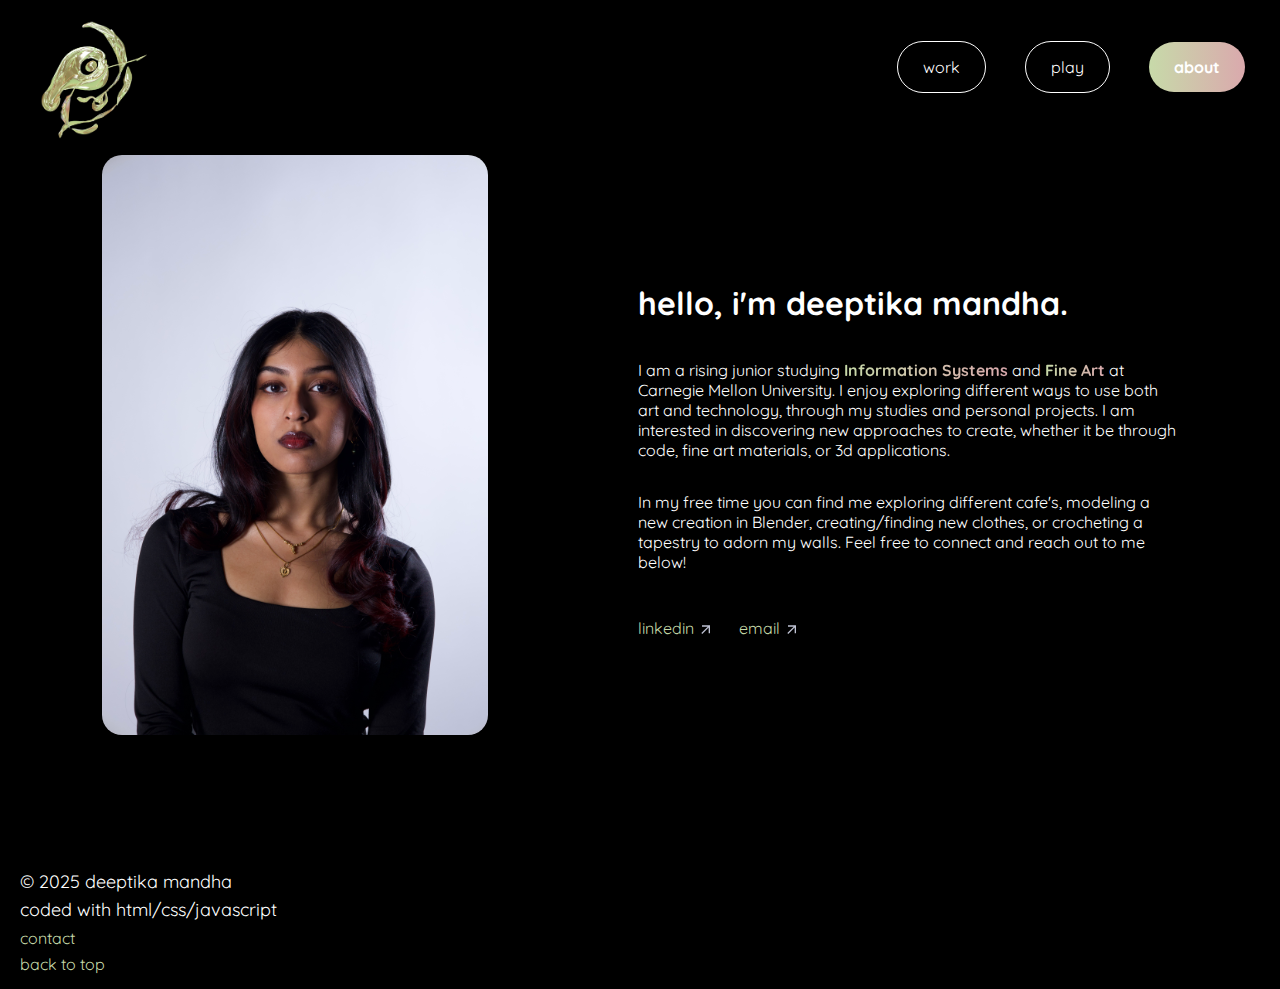
<file: pages/about.html>
<!DOCTYPE html>
<html>
<head>
    <meta charset="UTF-8" />

    <link rel="icon" href="../items/logo.png" type="image/x-icon">

    <link rel="stylesheet" href="../style.css">
    <title>about</title>
    <script defer src="../script.js"></script>

    <link rel="preconnect" href="https://fonts.googleapis.com">
    <link rel="preconnect" href="https://fonts.gstatic.com" crossorigin>
    <link href="https://fonts.googleapis.com/css2?family=Albert+Sans:ital,wght@0,100..900;1,100..900&family=Dongle&family=Monoton&family=NTR&family=Roboto:ital,wght@0,100..900;1,100..900&display=swap" rel="stylesheet">

    <link rel="preconnect" href="https://fonts.googleapis.com">
    <link rel="preconnect" href="https://fonts.gstatic.com" crossorigin>
    <link href="https://fonts.googleapis.com/css2?family=Albert+Sans:ital,wght@0,100..900;1,100..900&family=Dongle&family=Monoton&family=NTR&family=Quicksand:wght@300..700&family=Roboto:ital,wght@0,100..900;1,100..900&display=swap" rel="stylesheet">

    <meta name="viewport" content="width=device-width, initial-scale=1">
</head>
<div class="cursor"></div>

<style>





    html, body {
    height: 100%;
    margin: 0;
    padding: 0;
    display: flex;
    flex-direction: column;
    }

    body {
        flex: 1;
    }

    main {
        flex: 1; 
    }





    .website {
        background: linear-gradient(to right, #C7DAA9, #daa9ad);
        -webkit-background-clip: text;
        -webkit-text-fill-color: transparent;
        background-clip: text;
        text-decoration: none;
   }

   .website:hover {
        background: linear-gradient(to right, #C7DAA9, #daa9ad);
        -webkit-background-clip: text;
        -webkit-text-fill-color: transparent;
        background-clip: text;
        text-decoration: underline;
   }

     .homeFooter {
            line-height: 10px;
            margin-left: 20px;
            padding-bottom: 20px;
            padding-top: 100px;
            /* display: flex;
            flex-wrap: wrap; */
        }

        .footerText {
            font-size: 18px;
        }

        .footerLink {
            text-decoration: none;
            line-height: 10px;
            color: #C7DAA9;
        }

        .footerLink:hover {
            text-decoration: underline;
            color:#daa9ad;
        }

        .link {
            color: #C7DAA9;
            text-decoration: none;
        }

        .link:hover {
            color: #daa9ad;
            text-decoration: underline;
        }


        
    
    @media(max-width:1024px){
            .footerLink {
            text-decoration: none;
            /* font-size: 15px; */
            line-height: 10px;
            color: #C7DAA9;
        }

        .footerLink:hover {
            /* text-decoration: underline;
            font-size: 15px;
            color:#daa9ad; */
            text-decoration: none;
            /* font-size: 15px; */
            line-height: 10px;
            color: #C7DAA9;
        }

        .aboutInfo {
            padding-top: 80px;
            width: 70%;
        }
    }

    @media(max-width:600px){
        .homeFooter {
            line-height: 10px;
            margin-left: 20px;
            padding-bottom: 20px;
            padding-top: 100px;
            /* display: flex;
            flex-wrap: wrap; */
        }

        .footerText {
            font-size: 15px;
        }

        .footerLink {
            text-decoration: none;
            font-size: 15px;
            line-height: 10px;
            color: #C7DAA9;
        }

        .footerLink:hover {
            /* text-decoration: underline;
            font-size: 15px;
            color:#daa9ad; */
            text-decoration: none;
            font-size: 15px;
            line-height: 10px;
            color: #C7DAA9;
        }
        .homeButton {
            margin-left: 15px;
            margin-top: 30px;
        }

        .homeButtom img {
            height: 50px;
        }

        .about {
            margin-top: 50px;
            display: flex;
            justify-content: center;
            align-items: center;
            flex-wrap: wrap;
            column-gap: 150px;
        }

        .aboutInfo {
            display: flex;
            flex-wrap: wrap;
            align-items: center;
            width: 80%;
            margin-top: -20px;
        }

        .aboutInfo h1 {
            width: 100%;
        }


        .aboutLinks {
            display:flex;
            gap: 25px;
            align-items: center;
            padding-top: 30px;
        }

        .profileBorder {
            display: flex;
            justify-content: center;
            align-items: center;
            width: 100%;
        }

        .profile {
            border-radius: 20px;
            margin-top: 15px;
            margin-bottom: 20px;
            width:80%;
            height: auto;
        }

        .navLinks {
            width: 100px;
            display: flex;
            flex-direction: column;
            align-items: center;
            justify-content: center;
            margin-top: 10px;
            row-gap: 10px;
        }

        .navlink {
            text-decoration: none;
            color: white;
            border: .5px solid white;
            padding-top: 5px;
            padding-bottom: 5px;
            padding-right: 15px;
            padding-left: 15px;
            border-radius: 50px;
            /* margin-right: 5px; */
        }

        .navlink p {
            font-weight: 10px;
        }

        .navlink:hover {
            background: linear-gradient(to right, #C7DAA9, #daa9ad);
            font-weight: bold;
            border: 0px;
        }

        .nav .navLinks a.navlink.active {
            background: linear-gradient(to right, #C7DAA9, #daa9ad);
            font-weight: bold;
            border: 0px;
        }
        

        
    }



</style>



<body>
    <main>
     <nav class="nav">
        <a href="../index.html" class="homeButton" id="logo">
            <img src="../items/logo.png" alt="logo" width="auto" height="120px">
        </a>
        <div class="navLinks">
            <a href="../index.html#work" class="navlink">work</a>
            <a href="play.html" class="navlink">play</a>
            <a href="about.html" class="navlink">about</a>  
        </div>
        
        
        

    </nav>
   

    <div class="about">
        <div class="profileBorder">
            <img src="../items/Deeptika Mandha (1).jpeg" class="profile" alt="profile" width="auto" height="580px">
        </div>
        <div class="aboutInfo">
            <h1>hello, i'm deeptika mandha.</h1>
            <p>
                I am a rising junior studying <a class="website" href="https://www.cmu.edu/information-systems/" target="_blank"><strong>Information Systems</strong></a> and <a class="website" href="https://www.cmu.edu/cfa/schools-and-academic-programs/school-of-art/index.html" target="_blank"><strong>Fine Art</strong></a> at
                Carnegie Mellon University. I enjoy exploring different ways to use both art and technology, through my studies and personal projects.
                I am interested in discovering new approaches to create, whether it be through code, fine art materials, or 3d applications.
            </p>
            <p>
                In my free time you can find me exploring different cafe's, modeling a new creation in Blender,
                creating/finding new clothes, or crocheting a tapestry to adorn my walls. Feel free to connect
                and reach out to me below!
            </p>
            <div class="aboutLinks">
                <a class="link" href="https://www.linkedin.com/in/deeptika-mandha-628b8b2ab/" target="_blank">linkedin <img src="../items/arrow.svg" class="linkImage"></a>
                <a href="mailto:dmandha@andrew.cmu.edu" class="link">email <img src="../items/arrow.svg" class="linkImage"></a>
                <!-- <a class="link" href="../Deeptika Mandha Resume CMU (4).pdf" target="_blank">resume <img src="../items/arrow.svg" class="linkImage"></a> -->
            </div>
        </div>
    </div>
    </main>
</body>

<footer class="homeFooter">
        <p class="footerText"> &copy; 2025 deeptika mandha</p>
        <p class="footerText">coded with html/css/javascript</p>
        <a href="mailto:dmandha@andrew.cmu.edu" class="footerLink"> contact </a>
        <p></p>
        <div class="toTop">
            <a href="#" class="footerLink">back to top</a>
        </div>
</footer>





</html>
</file>
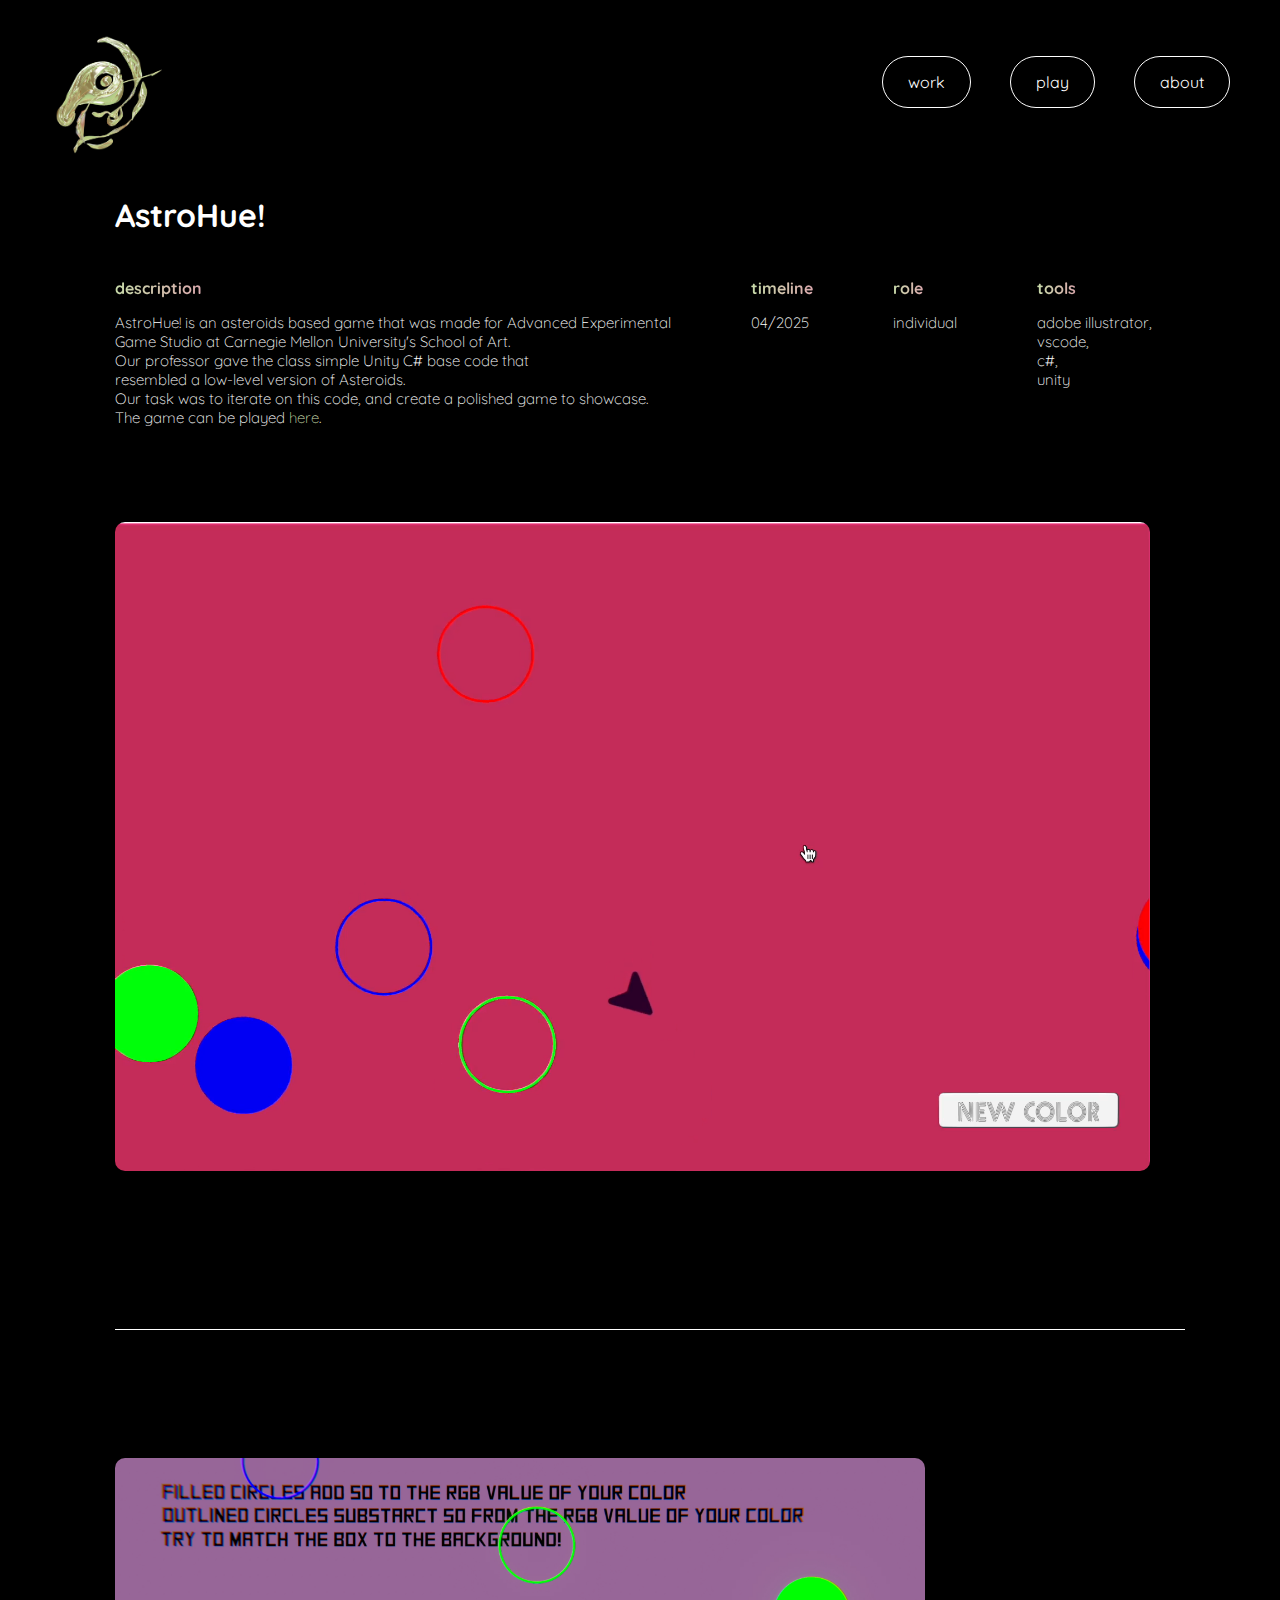
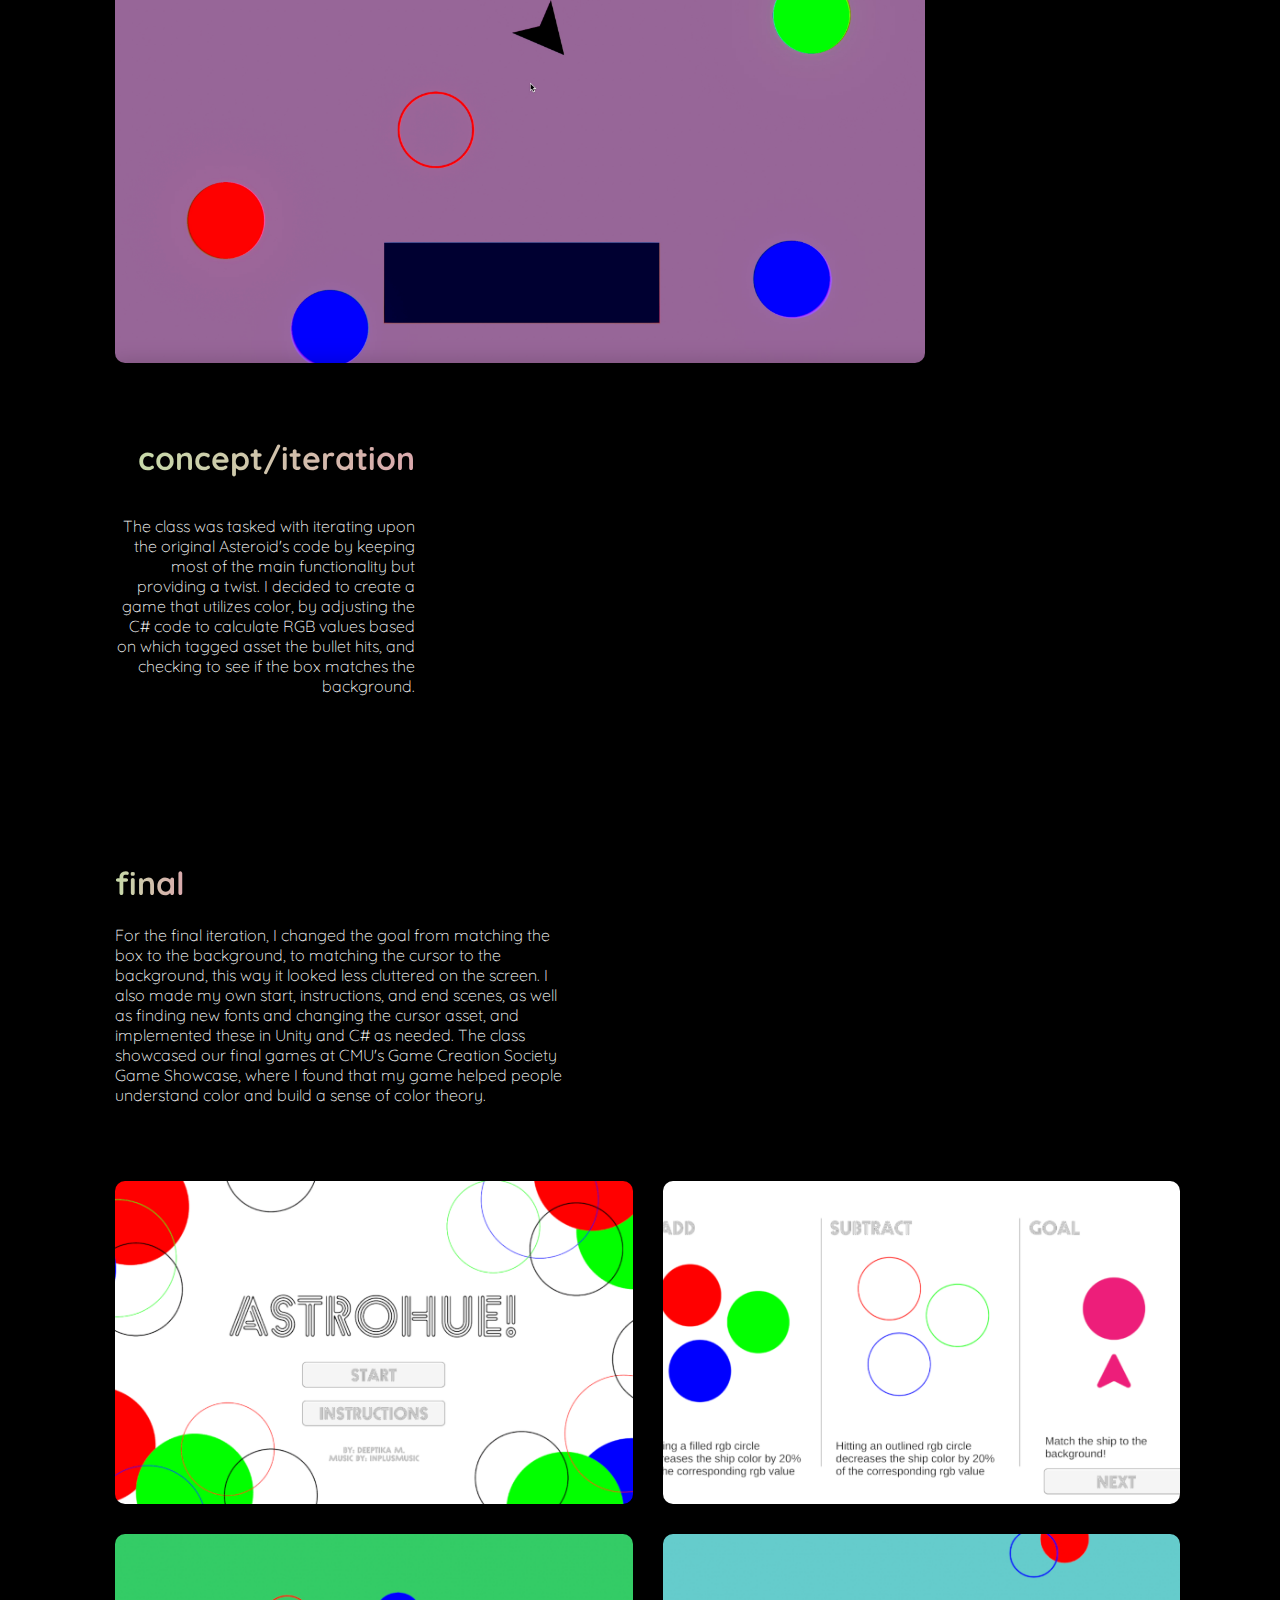
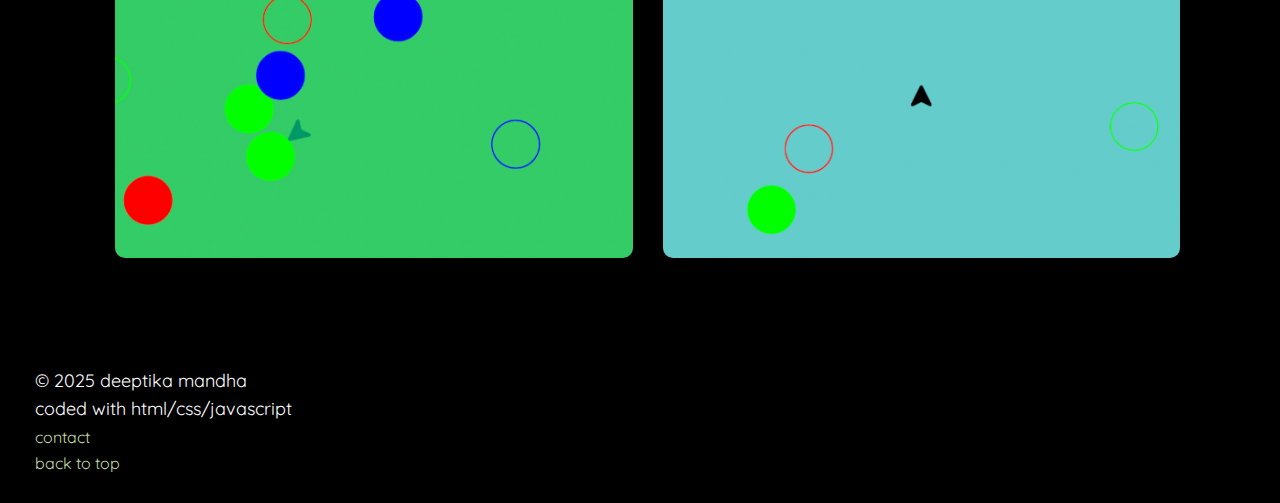
<file: pages/astrohue.html>
<!DOCTYPE html>
<html>
<head>
    <meta charset="UTF-8" />

    <link rel="icon" href="../items/logo.png" type="image/x-icon">

    <link rel="stylesheet" href="../style.css">
    <title>astrohue</title>
    <script defer src="../script.js"></script>

    <link rel="preconnect" href="https://fonts.googleapis.com">
    <link rel="preconnect" href="https://fonts.gstatic.com" crossorigin>
    <link href="https://fonts.googleapis.com/css2?family=Albert+Sans:ital,wght@0,100..900;1,100..900&family=Dongle&family=Monoton&family=NTR&family=Roboto:ital,wght@0,100..900;1,100..900&display=swap" rel="stylesheet">

    <link rel="preconnect" href="https://fonts.googleapis.com">
    <link rel="preconnect" href="https://fonts.gstatic.com" crossorigin>
    <link href="https://fonts.googleapis.com/css2?family=Albert+Sans:ital,wght@0,100..900;1,100..900&family=Dongle&family=Monoton&family=NTR&family=Quicksand:wght@300..700&family=Roboto:ital,wght@0,100..900;1,100..900&display=swap" rel="stylesheet">

    <meta name="viewport" content="width=device-width, initial-scale=1">

</head>
<div class="cursor"></div>

<style>

    .website {
        background: linear-gradient(to right, #C7DAA9, #daa9ad);
        -webkit-background-clip: text;
        -webkit-text-fill-color: transparent;
        background-clip: text;
        text-decoration: none;
   }

   .website:hover {
        background: linear-gradient(to right, #C7DAA9, #daa9ad);
        -webkit-background-clip: text;
        -webkit-text-fill-color: transparent;
        background-clip: text;
        text-decoration: underline;
   }

     .homeFooter {
            line-height: 10px;
            margin-left: 20px;
            padding-bottom: 20px;
            padding-top: 100px;
            /* display: flex;
            flex-wrap: wrap; */
        }

        .footerText {
            font-size: 18px;
        }

        .footerLink {
            text-decoration: none;
            line-height: 10px;
            color: #C7DAA9;
        }

        .footerLink:hover {
            text-decoration: underline;
            color:#daa9ad;
        }

        .link {
            color: #C7DAA9;
            text-decoration: none;
        }

        .link:hover {
            color: #daa9ad;
            text-decoration: underline;
        }

        .play {
            margin-top: 90px;
            margin-left: 100px;
            /* border: 1px solid pink; */
        }

       

        .gradient {
            background: linear-gradient(to right, #C7DAA9, #daa9ad);
            -webkit-background-clip: text;
            -webkit-text-fill-color: transparent;
            background-clip: text;
            text-decoration: none;
        }

        .information {
            display: flex;
            flex-wrap: wrap;
            gap: 80px;
            /* padding-top: 20px; */
        }

        .information p {
            font-size: 15px;
            font-weight: lighter;
        }

        .information h4 {
            margin-bottom: 4px;
        }

        .blenderRenders {
            display: flex;
            /* margin-left: -10px; */
            width: 100%;
            flex-wrap: wrap;
            margin-top: 80px;
            /* border: 1px solid pink; */
            gap: 30px;
            /* border: 1px solid pink; */
        }



        .render {
            width: 45%;
            border-radius: 10px;

            animation: appear linear;
            animation-timeline: view();
            animation-range: entry 0% cover 30%;
            transform-style: preserve-3d;
        }

        @keyframes appear {
           from{
                opacity:0;
                scale:1;
                transform: translateY(50px);
            }
            to {
                opacity:1;
                scale:1;
                transform: translateY(0px);
            }
        }

        .title {
            display: flex;
        }

        .subhead {
            display: flex;
            flex-wrap: nowrap;
            justify-content: center;
            align-items: center;
            gap: 20px;
            width: 93%;
            margin-top: 150px;
        }
        
        .subLine {
            background: white;
            border: none;
            height:.5px;
            flex-grow:1;
        }

        .subText {
            white-space: nowrap;
            margin:0;
        }

        iframe {
            width:500px;
            height:auto;
        }

        .homeFooter p {
            font-weight: 400;
        }

        p {
            font-weight: lighter;
        }

        .subRender {
            width: 900px;
            /* border: 1px solid blue; */
        }

        .renderText {
            width: 300px;
            text-align: right;
            justify-content: center;
            display: flex;
            flex-direction: column;
            justify-content: center;
        }

        .lineRenders {
            display:flex;
            gap: 50px;
            flex-wrap: wrap;
            padding-top: 120px;
        }

        .subRender img {
            width: 280px;
            animation: appear linear;
            animation-timeline: view();
            animation-range: entry 0% cover 30%;
            transform-style: preserve-3d;
        }

        .renderIMG img {
            border-radius: 10px;
            margin-right: 10px;
            margin-top: 10px;
        }

        .renderIMG {
            gap:10px;
        }

        .photos {
            display: flex;
            flex-wrap: wrap;
            /* flex-direction: column; */
            gap: 30px;
        }

        .photos img {
            border-radius: 10px;
            width: 45%;
            /* height: 700px; */
            aspect-ratio: 8 / 5;
            object-fit: cover;
            object-position: center;

            animation: appear linear;
            animation-timeline: view();
            animation-range: entry 0% cover 30%;
            transform-style: preserve-3d;
        }
      

        .body img {
            margin-top: -50px;
            height: 80%;
            border-radius: 10px;
            animation: appear linear;
            animation-timeline: view();
            animation-range: entry 0% cover 30%;
            transform-style: preserve-3d;
        }

        .body {
            padding-top: 180px;
            display: flex;
            flex-wrap: wrap;
            gap: 300px;
            padding-bottom: 60px;;
        }
        
        .process {
            width: 40%;
            margin-top: -50px;
        }

        .sketch {
            display: flex;
            gap: 50px;
        }
       
        .itchio {
            color: #C7DAA9;
            text-decoration: none;
        }

        .itchio:hover {
            color: #daa9ad;
            text-decoration: underline;
        }

        @media(max-width:1024px){
        .footerLink {
            text-decoration: none;
            /* font-size: 15px; */
            line-height: 10px;
            color: #C7DAA9;
        }

        .footerLink:hover {
            /* text-decoration: underline;
            font-size: 15px;
            color:#daa9ad; */
            text-decoration: none;
            /* font-size: 15px; */
            line-height: 10px;
            color: #C7DAA9;
        }

        .information {
            display: flex;
            flex-wrap: wrap;
            gap: 80px;
            row-gap: 30px;
            /* padding-top: 20px; */
        }

        .information p {
            font-size: 15px;
            font-weight: lighter;
        }

        .information h4 {
            margin-bottom: 4px;
        }

        .description {
            width: 100%;
            margin-bottom: -50px;
        }

        .body p {
            width: 90%;
        }

        .play {
            margin-top: 120px;
            margin-left: 7%;
        }

        .renderText {
            width: 90%;
            text-align: left;
            justify-content: center;
            display: flex;
            flex-direction: column;
            justify-content: center;
        }

        .renderIMG {
            display: flex;
            flex-wrap: wrap;
            justify-content: center;
            align-items: center;
            padding-top: 30px;
            row-gap: 10px;
        }

        .process {
            width: 100%;
        }

    }

    @media(max-width:600px){
        .homeButton {
            margin-left: 15px;
            margin-top: 30px;
        }

        .homeButtom img {
            height: 50px;
        }

        .footerText {
            font-size: 15px;
        }

        .footerLink {
            text-decoration: none;
            font-size: 15px;
            line-height: 10px;
            color: #C7DAA9;
        }

        .footerLink:hover {
            /* text-decoration: underline;
            font-size: 15px;
            color:#daa9ad; */
            text-decoration: none;
            font-size: 15px;
            line-height: 10px;
            color: #C7DAA9;
        }

        .description {
            width: 100%;
            margin-bottom: 0px;
        }

        .information {
            display: flex;
            flex-wrap: wrap;
            gap: 80px;
            row-gap: 10px;
            /* padding-top: 20px; */
        }

        .lineRenders {
            padding-top: 80px;
        }

        .body p {
            width: 100%;
        }

         .renderIMG {
            display: flex;
            flex-wrap: wrap;
            justify-content: center;
            align-items: center;
            padding-top: 15px;
            row-gap: 10px;
        }

        .process {
            width: 95%;
        }

        .navLinks {
            width: 100px;
            display: flex;
            flex-direction: column;
            align-items: center;
            justify-content: center;
            margin-top: 10px;
            row-gap: 10px;
        }

        .navlink {
            text-decoration: none;
            color: white;
            border: .5px solid white;
            padding-top: 5px;
            padding-bottom: 5px;
            padding-right: 15px;
            padding-left: 15px;
            border-radius: 50px;
            /* margin-right: 5px; */
        }

        .navlink p {
            font-weight: 10px;
        }

    }
        

</style>



<body>
     <nav class="nav">
        <a href="../index.html" class="homeButton" id="logo">
            <img src="../items/logo.png" alt="logo" width="auto" height="120px">
        </a>
        <!-- <hr class="aboutLine"> -->
        <div class="navLinks">
            <a href="../index.html#work" class="navlink">work</a>
            <a href="play.html" class="navlink">play</a>
            <a href="about.html" class="navlink">about</a>  
        </div>
    </nav>
    <div class="play">
        <h1>AstroHue!</h1>
        <div class="information">
            <div>
                <h4><span class="gradientText">description</span></h4>
                <p>
                    AstroHue! is an asteroids based game that was made for Advanced Experimental 
                    <br>Game Studio at Carnegie Mellon University's School of Art. 
                    <br>Our professor gave the class simple Unity C# base code that
                    <br>resembled a low-level version of Asteroids. 
                    <br>Our task was to iterate on this code, and create a polished game
                    to showcase.
                    <br>The game can be played <a class="itchio" href="https://deeptikam.itch.io/astrohue" target="_blank">here</a>.
                </p>
            </div>
            <div>
                <h4><span class="gradientText">timeline</span></h4>
                <p>04/2025</p>
            </div>
            <div>
                <h4><span class="gradientText">role</span></h4>
                <p>individual</p>
            </div>
            <div>
                <h4><span class="gradientText">tools</span></h4>
                <p>adobe illustrator,<br>vscode,<br>c#,<br>unity</p>
            </div>
        </div>
        <div class="blenderRenders">
            <video src="../items/work/astrohue/video copy.mp4" autoplay loop muted playsinline
            style="width:90%; border-radius:10px;"
            >
            </video>
        </div>
        <div class="subhead">
            <hr class="subLine">
            <!-- <h4 class="subText">line animations</h4>
            <hr class="subLine"> -->
        </div>
        <div class="lineRenders">
            <div class="subRender">
                <img src="../items/work/astrohue/image1.png"
                style="width:90%; border-radius:10px;"
                >
                
            </div>
            <div class="renderText">
                <h1><span class="gradientText">concept/iteration</span></h1>
                <p>
                    The class was tasked with iterating upon the original Asteroid's code
                    by keeping most of the main functionality but providing a twist. I decided
                    to create a game that utilizes color, by adjusting the C# code to calculate
                    RGB values based on which tagged asset the bullet hits, and checking to see
                    if the box matches the background.
                </p>
            </div>
        </div>
        <div class="body">
            <div class="process">
                <h1><span class="gradientText">final</span></h1>
                <p>
                    For the final iteration, I changed the goal from matching
                    the box to the background, to matching the cursor to the background,
                    this way it looked less cluttered on the screen. I also made my own
                    start, instructions, and end scenes, as well as finding new fonts
                    and changing the cursor asset, and implemented these in Unity
                    and C# as needed. The class showcased our final games
                    at CMU's Game Creation Society Game Showcase, where I found that my game
                    helped people understand color and build a sense of color theory.
                </p>
            </div>
        </div>
    
            
    
        <div class="photos">
            <img src="../items/work/astrohue/image5.png">
            <img src="../items/work/astrohue/image3.png">
            <img src="../items/work/astrohue/image2.png">
            <img src="../items/work/astrohue/image4.png">
        </div>
        
    </div>

   

</body>
<footer class="homeFooter">
        <p class="footerText"> &copy; 2025 deeptika mandha</p>
        <p class="footerText">coded with html/css/javascript</p>
        <a href="mailto:dmandha@andrew.cmu.edu" class="footerLink"> contact </a>
        <p></p>
        <div class="toTop">
            <a href="#" class="footerLink">back to top</a>
        </div>
</footer>
</html>
</file>
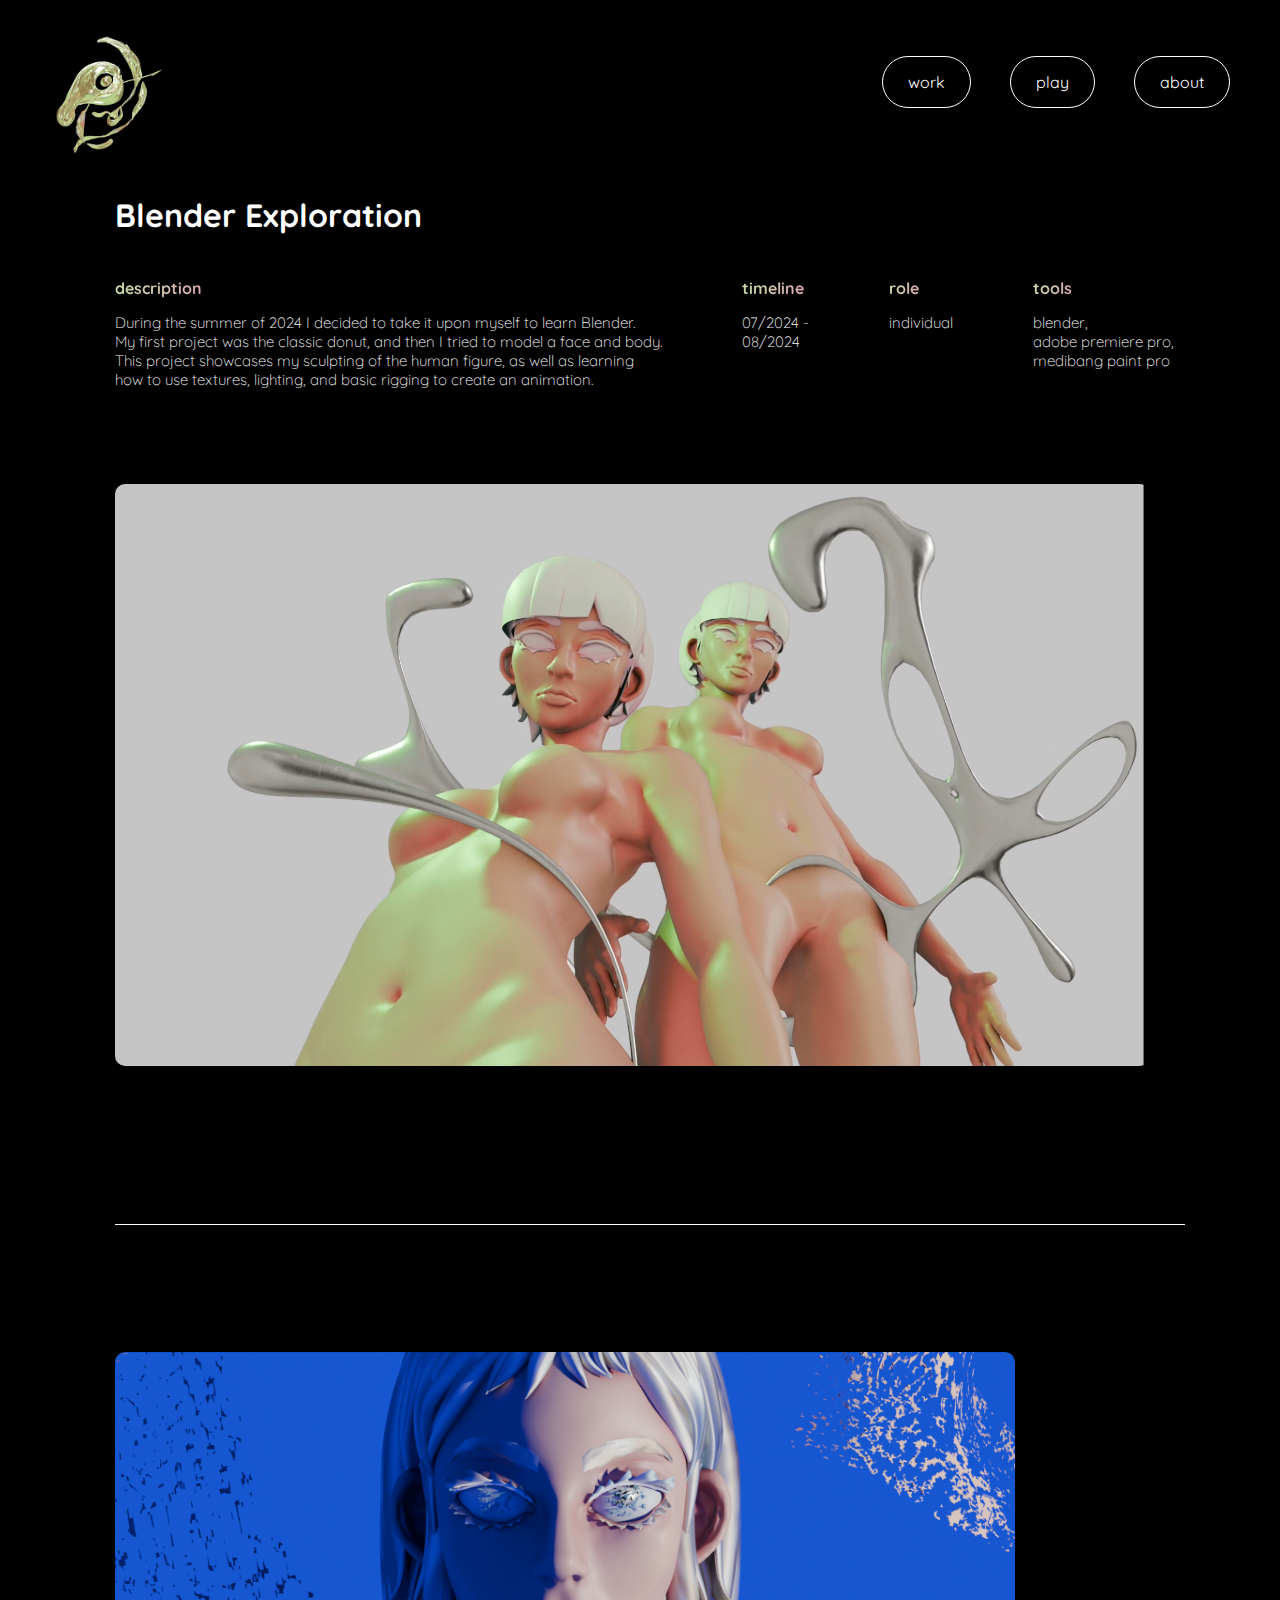
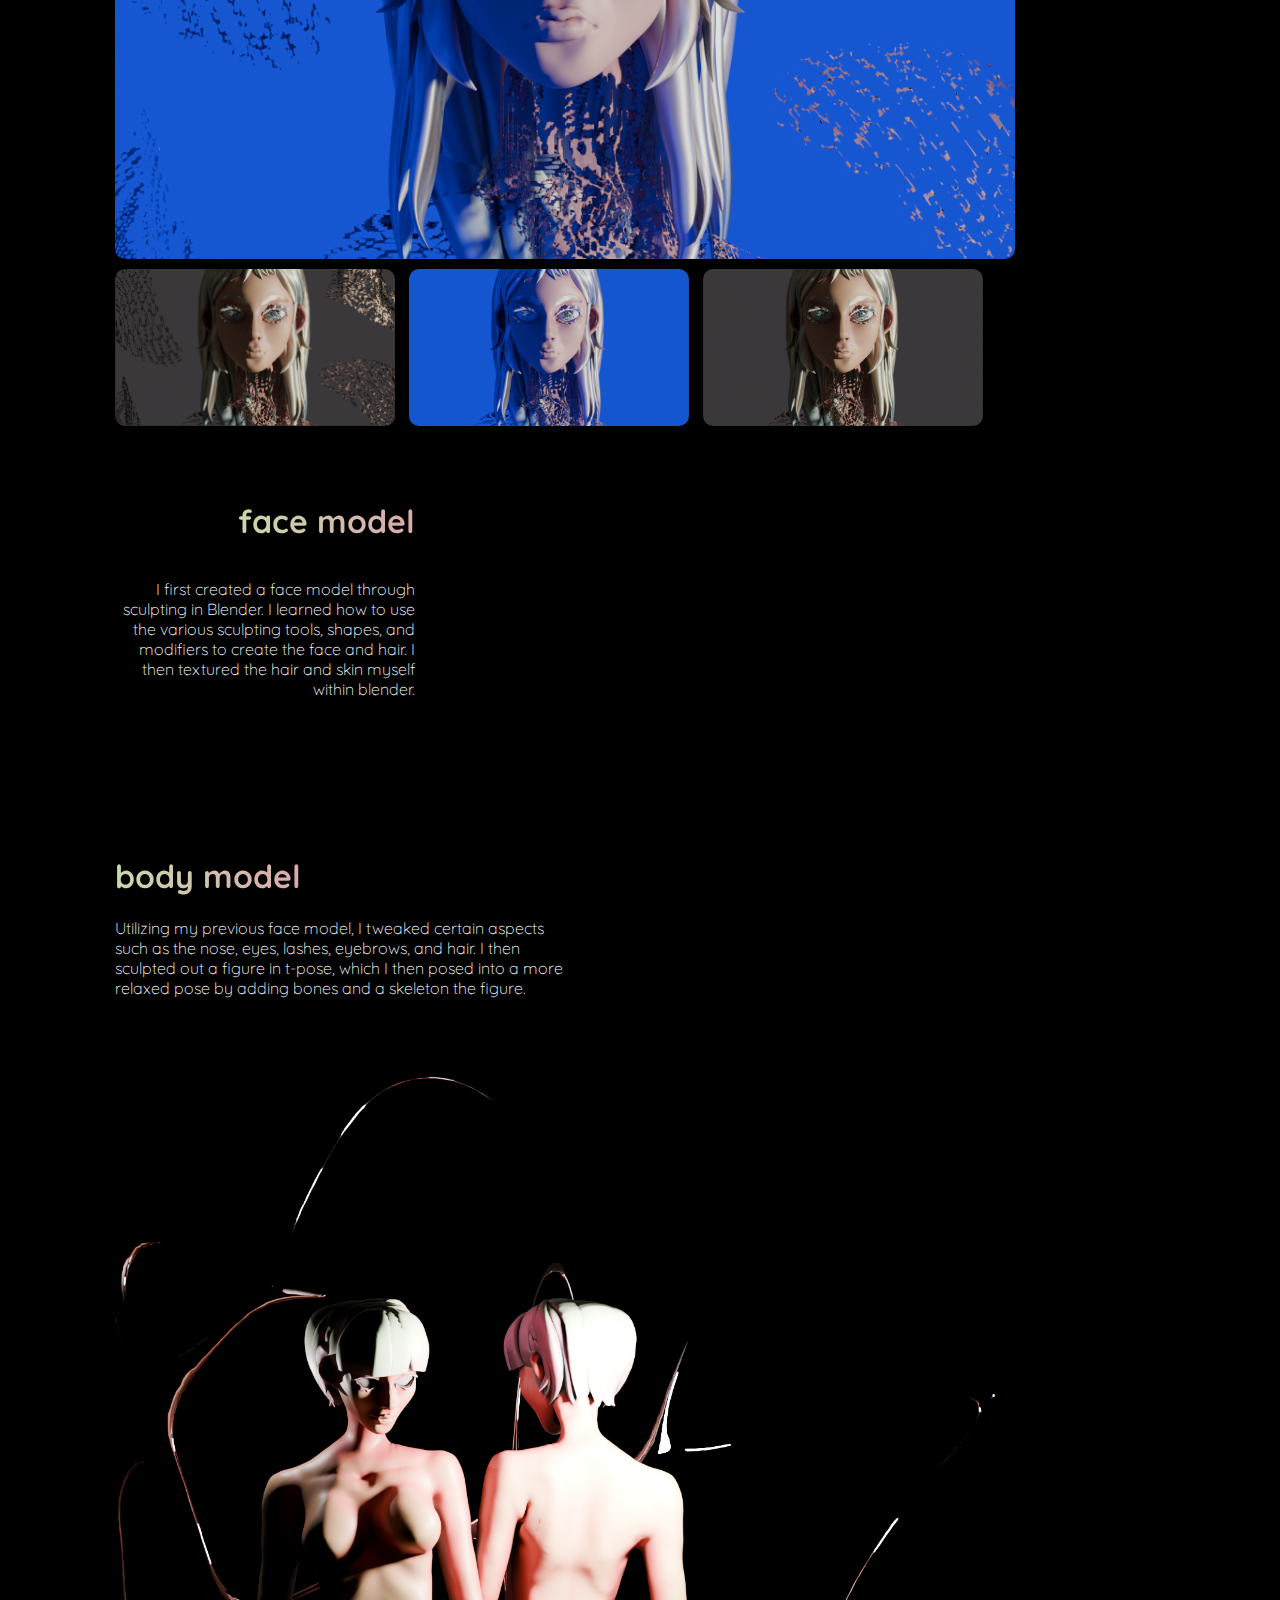
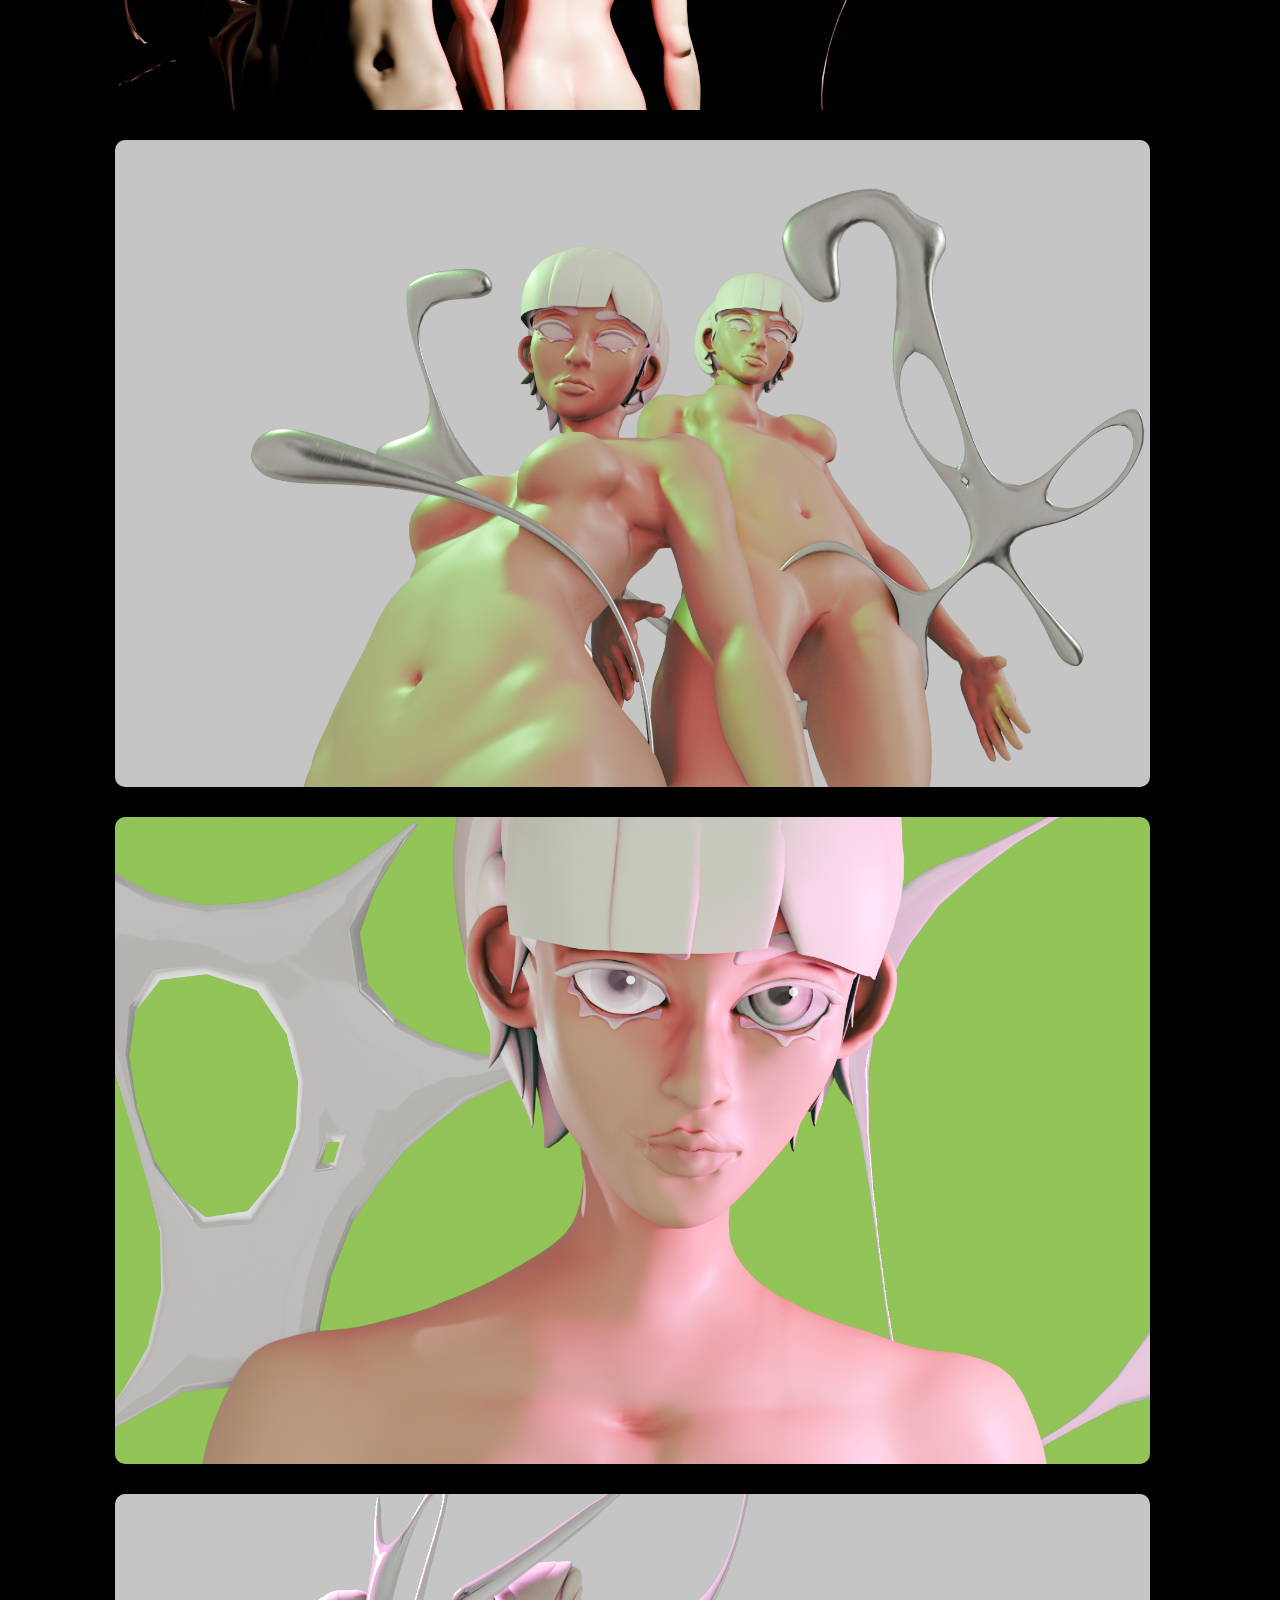
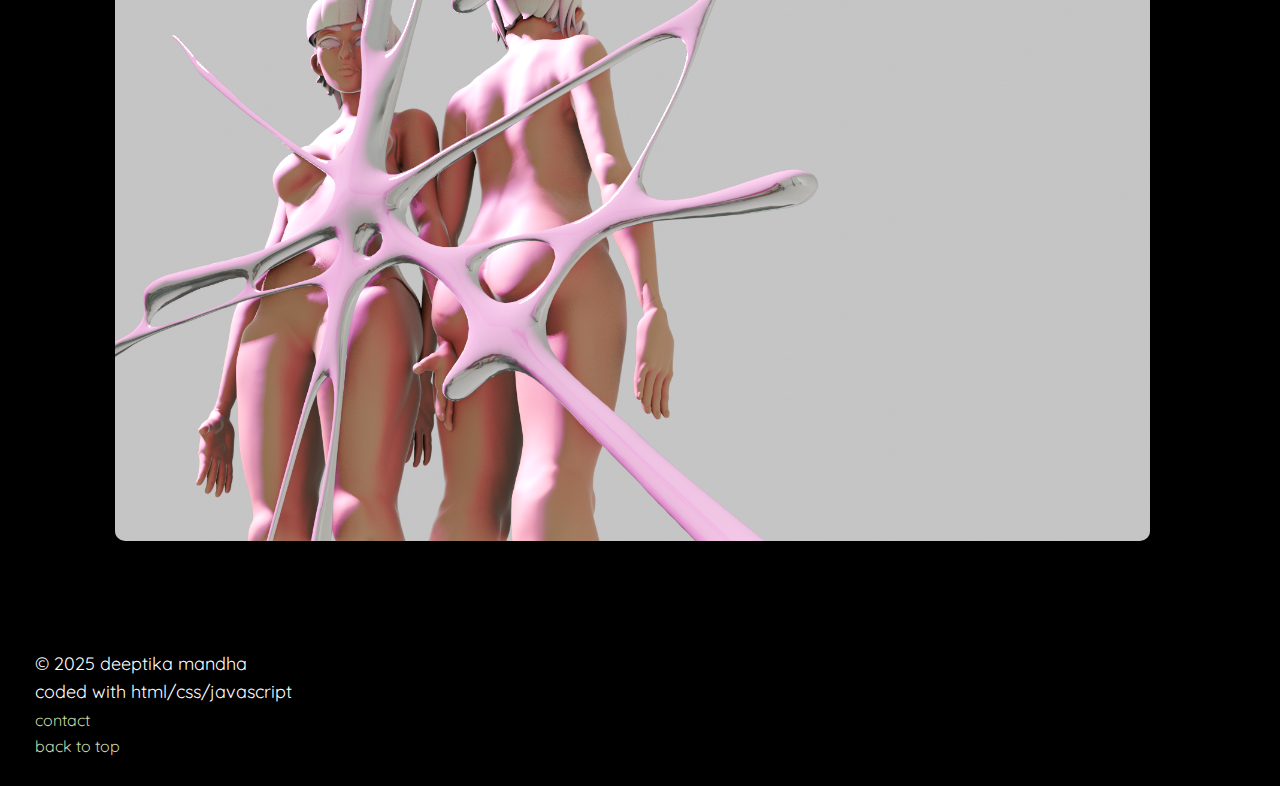
<file: pages/blender.html>
<!DOCTYPE html>
<html>
<head>
    <meta charset="UTF-8" />

    <link rel="icon" href="../items/logo.png" type="image/x-icon">

    <link rel="stylesheet" href="../style.css">
    <title>blender</title>
    <script defer src="../script.js"></script>

    <link rel="preconnect" href="https://fonts.googleapis.com">
    <link rel="preconnect" href="https://fonts.gstatic.com" crossorigin>
    <link href="https://fonts.googleapis.com/css2?family=Albert+Sans:ital,wght@0,100..900;1,100..900&family=Dongle&family=Monoton&family=NTR&family=Roboto:ital,wght@0,100..900;1,100..900&display=swap" rel="stylesheet">

    <link rel="preconnect" href="https://fonts.googleapis.com">
    <link rel="preconnect" href="https://fonts.gstatic.com" crossorigin>
    <link href="https://fonts.googleapis.com/css2?family=Albert+Sans:ital,wght@0,100..900;1,100..900&family=Dongle&family=Monoton&family=NTR&family=Quicksand:wght@300..700&family=Roboto:ital,wght@0,100..900;1,100..900&display=swap" rel="stylesheet">

    <meta name="viewport" content="width=device-width, initial-scale=1">
</head>
<div class="cursor"></div>

<style>

    .website {
        background: linear-gradient(to right, #C7DAA9, #daa9ad);
        -webkit-background-clip: text;
        -webkit-text-fill-color: transparent;
        background-clip: text;
        text-decoration: none;
   }

   .website:hover {
        background: linear-gradient(to right, #C7DAA9, #daa9ad);
        -webkit-background-clip: text;
        -webkit-text-fill-color: transparent;
        background-clip: text;
        text-decoration: underline;
   }

     .homeFooter {
            line-height: 10px;
            margin-left: 20px;
            padding-bottom: 20px;
            padding-top: 100px;
            /* display: flex;
            flex-wrap: wrap; */
        }

        .footerText {
            font-size: 18px;
        }

        .footerLink {
            text-decoration: none;
            line-height: 10px;
            color: #C7DAA9;
        }

        .footerLink:hover {
            text-decoration: underline;
            color:#daa9ad;
        }

        .link {
            color: #C7DAA9;
            text-decoration: none;
        }

        .link:hover {
            color: #daa9ad;
            text-decoration: underline;
        }

        .play {
            margin-top: 90px;
            margin-left: 100px;
            /* border: 1px solid pink; */
        }

       

        .gradient {
            background: linear-gradient(to right, #C7DAA9, #daa9ad);
            -webkit-background-clip: text;
            -webkit-text-fill-color: transparent;
            background-clip: text;
            text-decoration: none;
        }

        .information {
            display: flex;
            flex-wrap: wrap;
            gap: 80px;
            /* padding-top: 20px; */
        }

        .information p {
            font-size: 15px;
            font-weight: lighter;
        }

        .information h4 {
            margin-bottom: 4px;
        }

        .blenderRenders {
            display: flex;
            /* margin-left: -10px; */
            width: 100%;
            flex-wrap: wrap;
            margin-top: 80px;
            /* border: 1px solid pink; */
            gap: 30px;
            /* border: 1px solid pink; */
        }



        .render {
            width: 45%;
            border-radius: 10px;

            animation: appear linear;
            animation-timeline: view();
            animation-range: entry 0% cover 30%;
            transform-style: preserve-3d;
        }

        @keyframes appear {
           from{
                opacity:0;
                scale:1;
                transform: translateY(50px);
            }
            to {
                opacity:1;
                scale:1;
                transform: translateY(0px);
            }
        }

        .title {
            display: flex;
        }

        .subhead {
            display: flex;
            flex-wrap: nowrap;
            justify-content: center;
            align-items: center;
            gap: 20px;
            width: 93%;
            margin-top: 150px;
        }
        
        .subLine {
            background: white;
            border: none;
            height:.5px;
            flex-grow:1;
        }

        .subText {
            white-space: nowrap;
            margin:0;
        }

        iframe {
            width:500px;
            height:auto;
        }

        .homeFooter p {
            font-weight: 400;
        }

        p {
            font-weight: lighter;
        }

        .subRender {
            width: 900px;
            /* border: 1px solid blue; */
        }

        .renderText {
            width: 300px;
            text-align: right;
            justify-content: center;
            display: flex;
            flex-direction: column;
            justify-content: center;
        }

        .lineRenders {
            display:flex;
            gap: 50px;
            flex-wrap: wrap;
            padding-top: 120px;
        }

        .subRender img {
            width: 280px;
            animation: appear linear;
            animation-timeline: view();
            animation-range: entry 0% cover 30%;
            transform-style: preserve-3d;
        }

        .renderIMG img {
            border-radius: 10px;
            margin-right: 10px;
            margin-top: 10px;
        }

        .renderIMG {
            gap:10px;
        }

        .body {
            padding-top: 120px;
        }

        .photos {
            display: flex;
            flex-wrap: wrap;
            flex-direction: column;
            gap: 30px;
        }

        .photos img {
            border-radius: 10px;
            width: 90%;
            /* height: 700px; */
            aspect-ratio: 8 / 5;
            object-fit: cover;
            object-position: center;

            animation: appear linear;
            animation-timeline: view();
            animation-range: entry 0% cover 30%;
            transform-style: preserve-3d;
        }
      
        .body p {
            width: 40%;
            padding-bottom: 50px;
        }

        @media(max-width:1024px){
        .footerLink {
            text-decoration: none;
            /* font-size: 15px; */
            line-height: 10px;
            color: #C7DAA9;
        }

        .footerLink:hover {
            /* text-decoration: underline;
            font-size: 15px;
            color:#daa9ad; */
            text-decoration: none;
            /* font-size: 15px; */
            line-height: 10px;
            color: #C7DAA9;
        }

        .information {
            display: flex;
            flex-wrap: wrap;
            gap: 80px;
            /* padding-top: 20px; */
        }

        .information p {
            font-size: 15px;
            font-weight: lighter;
        }

        .information h4 {
            margin-bottom: 4px;
        }

        .description {
            width: 100%;
            margin-bottom: -50px;
        }

        .body p {
            width: 90%;
        }

        .play {
            margin-top: 120px;
            margin-left: 7%;
        }

        .renderText {
            width: 90%;
            text-align: left;
            justify-content: center;
            display: flex;
            flex-direction: column;
            justify-content: center;
        }

        .renderIMG {
            display: flex;
            flex-wrap: wrap;
            justify-content: center;
            align-items: center;
            padding-top: 30px;
            row-gap: 10px;
        }

    }

    @media(max-width:600px){
        .homeButton {
            margin-left: 15px;
            margin-top: 30px;
        }

        .homeButtom img {
            height: 50px;
        }

        .footerText {
            font-size: 15px;
        }

        .footerLink {
            text-decoration: none;
            font-size: 15px;
            line-height: 10px;
            color: #C7DAA9;
        }

        .footerLink:hover {
            /* text-decoration: underline;
            font-size: 15px;
            color:#daa9ad; */
            text-decoration: none;
            font-size: 15px;
            line-height: 10px;
            color: #C7DAA9;
        }

        .description {
            width: 100%;
            margin-bottom: 0px;
        }

        .information {
            display: flex;
            flex-wrap: wrap;
            gap: 80px;
            row-gap: 10px;
            /* padding-top: 20px; */
        }

        .lineRenders {
            padding-top: 80px;
        }

        .body p {
            width: 100%;
        }

         .renderIMG {
            display: flex;
            flex-wrap: wrap;
            justify-content: center;
            align-items: center;
            padding-top: 15px;
            row-gap: 10px;
        }

        .navLinks {
            width: 100px;
            display: flex;
            flex-direction: column;
            align-items: center;
            justify-content: center;
            margin-top: 10px;
            row-gap: 10px;
        }

        .navlink {
            text-decoration: none;
            color: white;
            border: .5px solid white;
            padding-top: 5px;
            padding-bottom: 5px;
            padding-right: 15px;
            padding-left: 15px;
            border-radius: 50px;
            /* margin-right: 5px; */
        }

        .navlink p {
            font-weight: 10px;
        }

    }
       


</style>



<body>
     <nav class="nav">
        <a href="../index.html" class="homeButton" id="logo">
            <img src="../items/logo.png" alt="logo" width="auto" height="120px">
        </a>
        <!-- <hr class="aboutLine"> -->
        <div class="navLinks">
            <a href="home.html#work" class="navlink">work</a>
            <a href="play.html" class="navlink">play</a>
            <a href="about.html" class="navlink">about</a>  
        </div>
    </nav>
    <div class="play">
        <h1>Blender Exploration</h1>
        <div class="information">
            <div class="description">
                <h4><span class="gradientText">description</span></h4>
                <p> During the summer of 2024 I decided to take it upon myself to learn Blender.
                    <br>My first project was the classic donut, and then I tried to model a face and body.
                    <br>This project showcases my sculpting of the human figure, as well as learning 
                    <br>how to use textures, lighting, and basic rigging to create an animation.
                </p>
            </div>
            <div>
                <h4><span class="gradientText">timeline</span></h4>
                <p>07/2024 -<br>08/2024</p>
            </div>
            <div>
                <h4><span class="gradientText">role</span></h4>
                <p>individual</p>
            </div>
            <div>
                <h4><span class="gradientText">tools</span></h4>
                <p>blender,<br>adobe premiere pro,<br>medibang paint pro</p>
            </div>
        </div>
        <div class="blenderRenders">
            <video src="../items/work/body model/My Movie.mov" autoplay loop muted playsinline
            style="width:90%; border-radius:10px;"
            >
            </video>
        </div>
        <div class="subhead">
            <hr class="subLine">
            <!-- <h4 class="subText">line animations</h4>
            <hr class="subLine"> -->
        </div>
        <div class="lineRenders">
            <div class="subRender">
                <div style="position: relative; padding-bottom: 56.25%; height: 0; overflow: hidden;">
                    <img src="../items/work/body model/untitled.png" style="position: absolute; top: 0; left: 0; width: 100%; height: 100%; border-radius:10px;">
                </div>
                <div class="renderIMG">
                    <img src="../items/work/body model/Screen Shot 2024-07-15 at 1.32.50 AM.png">
                    <img src="../items/work/body model/Screen Shot 2024-07-14 at 10.17.28 PM.png">
                    <img src="../items/work/body model/Screen Shot 2024-07-14 at 10.25.07 PM.png">
                </div>
            </div>
            <div class="renderText">
                <h1><span class="gradientText">face model</span></h1>
                <p>
                    I first created a face model through sculpting in Blender.
                    I learned how to use the various sculpting tools, shapes, and
                    modifiers to create the face and hair. I then textured the hair 
                    and skin myself within blender.
                </p>
            </div>
        </div>
        
        <div class="body">
            <h1><span class="gradientText">body model</span></h1>
            <p>Utilizing my previous face model, I tweaked certain aspects such 
                as the nose, eyes, lashes, eyebrows, and hair. I then sculpted out
                a figure in t-pose, which I then posed into a more relaxed pose
                by adding bones and a skeleton the figure.
            </p>
        </div>
    
            
    
        <div class="photos">
            <img src="../items/work/body model/uh.png">
            <img src="../items/work/body model/body1animation.mp4.png">
            <img src="../items/work/body model/body3(2.1).png">
            <!-- <img src="../items/work/body model/body2(5).png"> -->
            <img src="../items/work/body model/body2(8).png">
        </div>
        
    </div>

   

</body>
<footer class="homeFooter">
        <p class="footerText"> &copy; 2025 deeptika mandha</p>
        <p class="footerText">coded with html/css/javascript</p>
        <a href="mailto:dmandha@andrew.cmu.edu" class="footerLink"> contact </a>
        <p></p>
        <div class="toTop">
            <a href="#" class="footerLink">back to top</a>
        </div>
</footer>
</html>
</file>
<file: style.css>
* {
    font-family: 'Quicksand';
    color: white;
    /* font-family: 'Quicksand'; */
}

h1 {
    font-family: 'Quicksand';
}

html {
  scroll-behavior: smooth;
}




body {
    /* background-color:#f8f9fb; */
    background-color: black;
    min-height: 100vh;
    cursor: crosshair;
    /* border: 1px solid rgb(168, 167, 167); */
    border-radius: 20px;
    margin: 15px;
}

#homeBody {
    background-color: black;
    border: 0px;
}


a {
    cursor: url('./items/cursor2.png') 10 10, pointer;
    transition: ease-out;
}

.footer {
    display: flex;
    flex-wrap: wrap;
    justify-content: center;
    align-items: center;
    vertical-align: middle;
    column-gap: 15px;
    border: 1px solid rgb(168, 167, 167);
    border-radius: 20px;
    margin-top:100px;
    margin-right: 50px;
    margin-left: 50px;
    margin-bottom: 15px;
}

.nav {
    display: flex;
    flex-wrap: wrap;
    align-items:center;
    justify-content: space-between;
    height: 50px;
    margin-top: -10px;
    padding-bottom: 50px;
    width: 100%; 
}

.navlink {
    text-decoration: none;
    color: white;
    border: .5px solid white;
    padding-top: 15px;
    padding-bottom: 15px;
    padding-right: 25px;
    padding-left: 25px;
    border-radius: 50px;
    margin-right: 35px;
    gap: 50px;
}

.navlink:hover {
    background: linear-gradient(to right, #C7DAA9, #daa9ad);
    font-weight: bold;
    border: 0px;
}

.nav .navLinks a.navlink.active {
    background: linear-gradient(to right, #C7DAA9, #daa9ad);
    font-weight: bold;
    border: 0px;
}



/* .nav .navLinks a.navlink.active:hover {
    
} */


.profile {
    border-radius: 20px;
    margin-top: 15px;
    margin-bottom: 20px;
}

.homeButton {
    margin-left: 35px;
    margin-top: 30px;
}

/* .homeButton:hover {
    background-color: rgb(191, 194, 211);
    border-radius: 20px;
} */

.about {
    margin-top: 50px;
    display: flex;
    justify-content: center;
    align-items: center;
    flex-wrap: wrap;
    column-gap: 150px;
}

.aboutInfo {
    display: flex;
    flex-wrap: wrap;
    align-items: center;
    width: 60vh;
}


.aboutLinks {
    display:flex;
    gap: 25px;
    align-items: center;
    padding-top: 30px;
}


.gray {
    color: rgb(191, 194, 211);
}

.link {
    color: rgb(191, 194, 211);
    text-decoration: none;
}

.link:hover {
    text-decoration:underline;
}

.linkImage {
    height: 1em;
    width: auto;
    vertical-align: middle;
}


#view {
    display: flex;
    flex-wrap: wrap;
    align-items: center;
    justify-content: center;
    margin-top: -5px;
    margin-bottom: 5px;
    font-size: 12px;
}

.line {
    background: linear-gradient(to right, #C7DAA9, #daa9ad);
    border: none;
    margin:0;
    height:1px;
    width: 90%;
    flex-grow:1;
    margin: 0 auto;
    /* margin-left: 45px;
    margin-right: 50px; */
    margin-top: 20px;
}

.aboutLine {
    background: rgb(191, 194, 211);
    border: none;
    margin:0;
    height:1px;
    flex-grow:1;
    margin-left: 25px;
    margin-right: 50px;
    margin-top: 0px;
}


.playIMG {
    width: 95%;
    margin-bottom: 30px; 
    /* border: 1px solid rgb(168, 167, 167); */
    border-radius: 10px;
}

.list {
    columns: 400px;
    margin-top: 60px;
    margin-left: 90px;
    margin-right: 60px;
}

 .gradientText {
    background: linear-gradient(to right, #C7DAA9, #daa9ad);
    -webkit-background-clip: text;
    -webkit-text-fill-color: transparent;
    background-clip: text;
            
}
</file>
